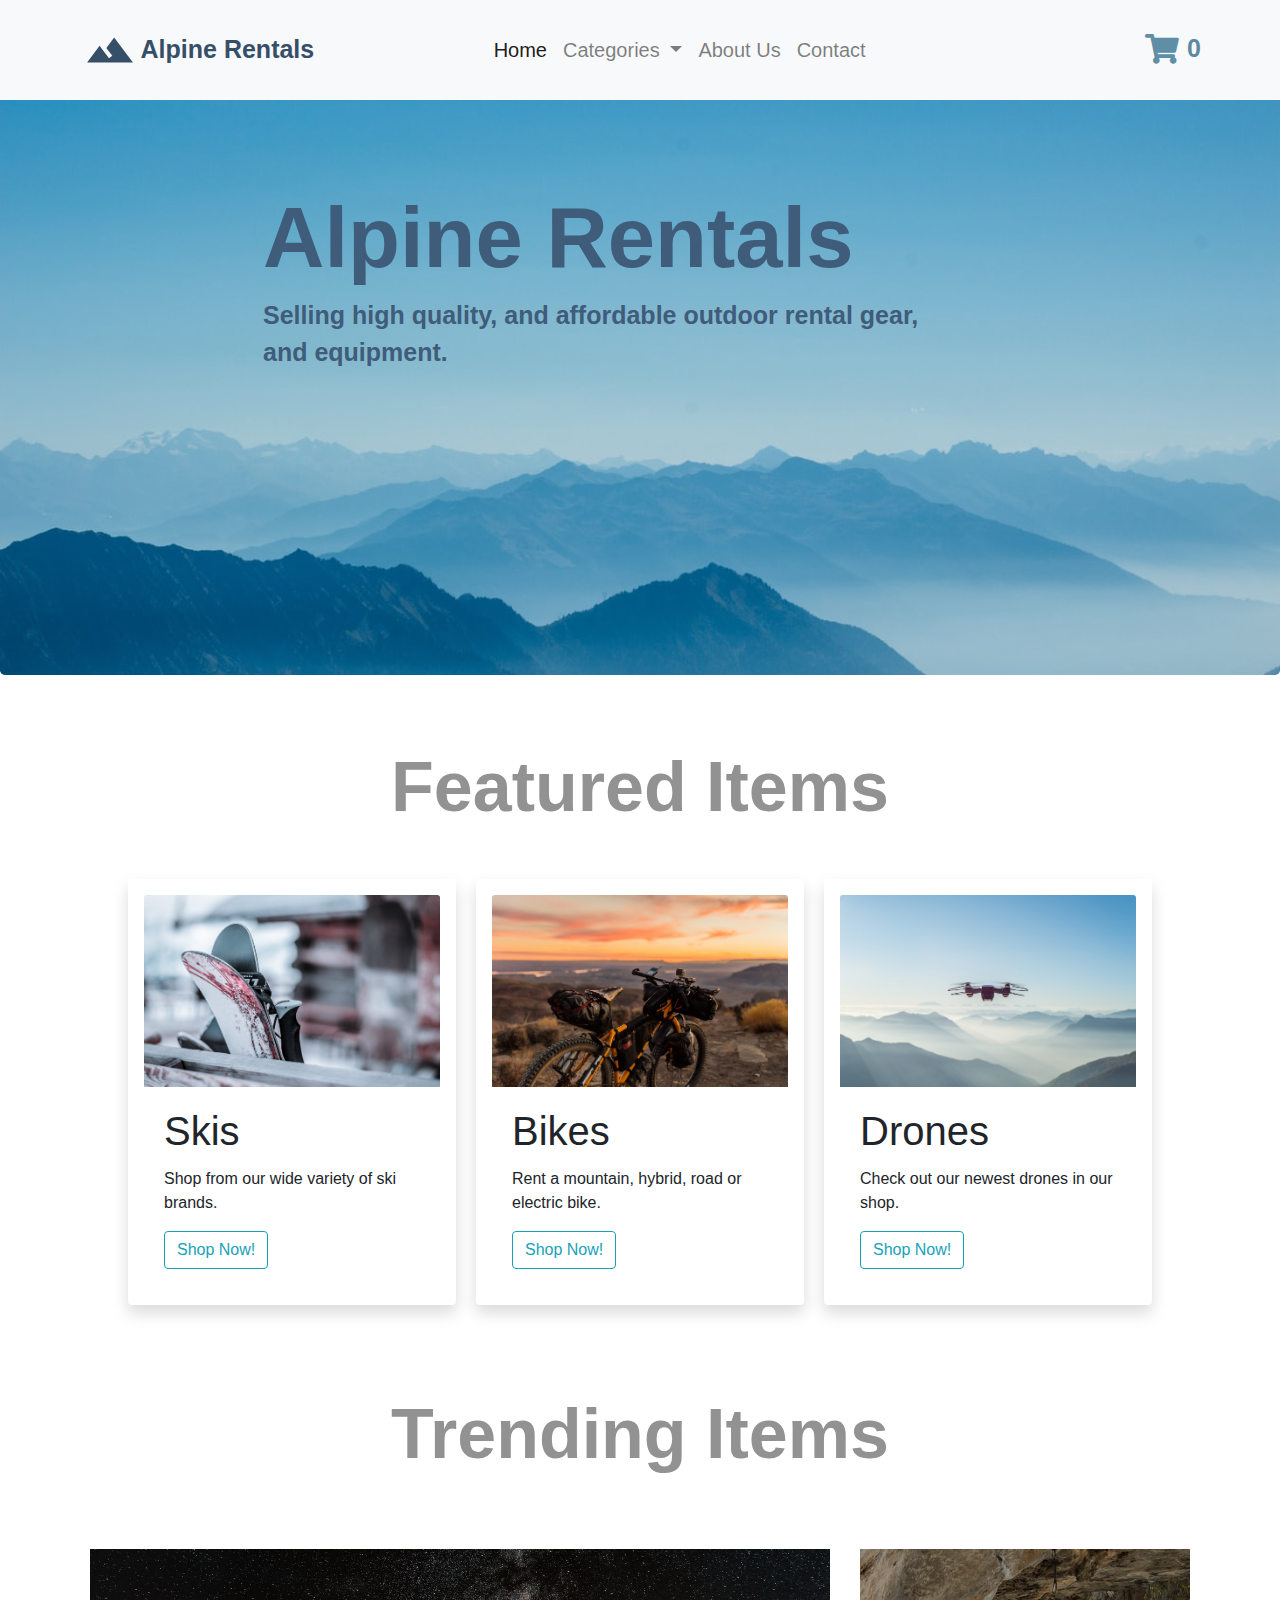
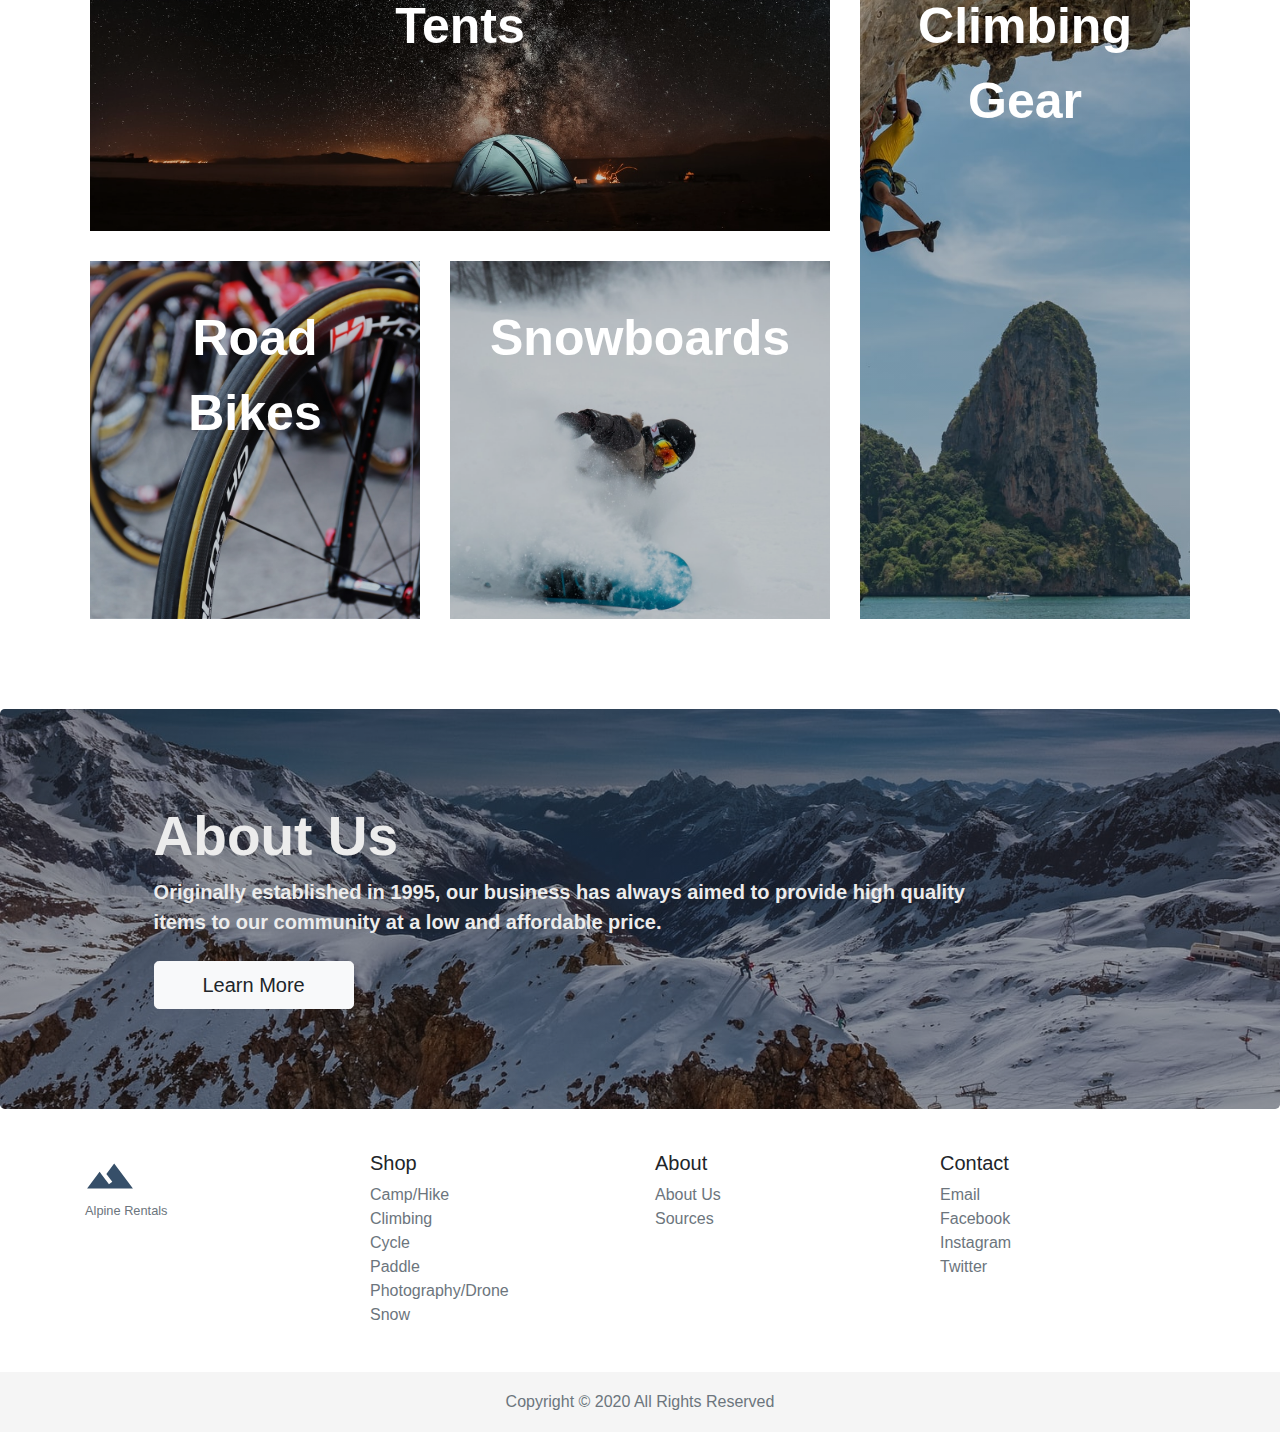
<file: index.html>
<!DOCTYPE html>
<html lang="en">
  <title>Alpine Rentals</title>
  <link rel="shortcut icon" href="./res/transparent_logo.png" />
  <link rel="stylesheet" type="text/css" href="./styles/index.css">
  <link rel="stylesheet" type="text/css" href="./styles/navbar.css">
  <link rel="stylesheet" href="https://stackpath.bootstrapcdn.com/bootstrap/4.4.1/css/bootstrap.min.css"
    integrity="sha384-Vkoo8x4CGsO3+Hhxv8T/Q5PaXtkKtu6ug5TOeNV6gBiFeWPGFN9MuhOf23Q9Ifjh" crossorigin="anonymous">

    <script src="https://ajax.googleapis.com/ajax/libs/jquery/3.4.1/jquery.min.js"></script>

    <link rel="stylesheet" href="https://use.fontawesome.com/releases/v5.5.0/css/all.css" integrity="sha384-
    B4dIYHKNBt8Bc12p+WXckhzcICo0wtJAoU8YZTY5qE0Id1GSseTk6S+L3BlXeVIU" crossorigin="anonymous">
  <script src="./js/navbar.js" data-rel-js></script>
  <script src="./js/indexpage.js" data-rel-js></script>
</head>

<body>
  <!-- Navbar -->
  <nav class="navbar navbar-expand-lg navbar-light bg-light sticky-top" id="navbar">
    <div class="container">
      <a href="index.html" class="navbar-brand navbar-title">
        <svg style="width:50px;height:50px; color: rgb(54, 79, 105);" viewBox="0 0 24 24">
          <path fill="currentColor" d="M14,6L10.25,11L13.1,14.8L11.5,16C9.81,13.75 7,10 7,10L1,18H23L14,6Z" />
      </svg>
        <span class="navbar-title">Alpine Rentals</span>
      </a>

    <button class="navbar-toggler" type="button" data-toggle="collapse" data-target="#navbarSupportedContent"
      aria-controls="navbarSupportedContent" aria-expanded="false" aria-label="Toggle navigation">
      <span class="navbar-toggler-icon"></span>
    </button>

    <div class="collapse navbar-collapse" id="navbarSupportedContent">
      <ul class="navbar-nav mx-auto">
        <li class="nav-item active">
          <a class="nav-link" href="index.html">Home <span class="sr-only">(current)</span></a>
        </li>

        <li class="nav-item dropdown" id="navbar-right">
          <a class="nav-link dropdown-toggle" href="#" id="navbarDropdown" role="button" data-toggle="dropdown"
            aria-haspopup="true" aria-expanded="false">
            Categories
          </a>

          <div class="dropdown-menu" aria-labelledby="navbarDropdown">
            <a class="dropdown-item" href="categories/camp_hike.html">Camp & Hike</a>
            <a class="dropdown-item" href="categories/climbing.html">Climbing</a>
            <a class="dropdown-item" href="categories/cycle.html">Cycle</a>
            <a class="dropdown-item" href="categories/paddle.html">Paddle</a>
            <a class="dropdown-item" href="categories/snow.html">Snow</a>
            <a class="dropdown-item" href="categories/photo.html">Photography/Drone</a>
          </div>
        </li>

        <li class="nav-item">
          <a class="nav-link" href="about.html">About Us</a>
        </li>

        <li class="nav-item">
          <a class="nav-link" href="contact.html">Contact</a>
        </li>

      </ul>
      <form class="form-inline my-2 my-lg-0" style="visibility: hidden; width: 100px;">
        <input class="form-control mr-sm-2" type="search" placeholder="Find product..." aria-label="Search">
        <button class="btn btn-outline-info my-2 my-sm-0" type="submit">Search</button>
      </form>
      <a class="nav-link" href="./cart.html">
        <i class="cart fas fa-shopping-cart" style="color: rgb(95, 143, 167);">

          <span class="cart_item_number">
            0
          </span>

        </i>
      </a>
    </div>
  </div>
  </nav>

  <!-- Homepage Jumbotron -->
  <div class="jumbotron jumbotron_background">
    <div class="jumbotron_content" style="padding-left: 14%;">
      <h1 class="display-4 jumbotron_title">Alpine Rentals</h1>
      <p class="lead jumbotron_body">Selling high quality, and affordable outdoor rental gear, and equipment. </p>
    </div>
  </div>

  <!-- Featured Items Cards -->
  <h1 class="trending_title">Featured Items</h1>
  <div class="card-columns cards">
    <div class="card shadow p-3 mb-5 bg-white rounded border-0"  style="height: 20%;">
      <img src="./res/skis.webp" class="card-img-top" alt="...">
      <div class="card-body">
        <h5 class="card-title">Skis</h5>
        <p class="card-text">Shop from our wide variety of ski brands. </p>
        <a href="./categories/snow.html" class="btn btn-outline-info">Shop Now!</a>
      </div>
    </div>
    <div class="card shadow p-3 mb-5 bg-white rounded border-0" style="height: 20%;">
      <img src="./res/bikes.webp" class="card-img-top" alt="...">
      <div class="card-body">
        <h5 class="card-title">Bikes</h5>
        <p class="card-text">Rent a mountain, hybrid, road or electric bike.</p>
        <a href="./categories/cycle.html" class="btn btn-outline-info">Shop Now!</a>
      </div>
    </div>
 
    <div class="card shadow p-3 mb-5 bg-white rounded border-0" style="height: 20%;">

      <img src="./res/drones.webp" class="card-img-top" alt="..." style="width: 100%">
      <div class="card-body">
        <h5 class="card-title">Drones</h5>
        <p class="card-text">Check out our newest drones in our shop.</p>
        <a href="./categories/photo.html" class="btn  btn-outline-info">Shop Now!</a>
      </div>
    </div>
  </div>


  <!-- Trending Items Section -->
  <h1 class="trending_title">Trending Items</h1>

  <div class="grid-container image-card">
    <div class="grid-item first" onclick="location.href='./categories/cycle.html';" style="cursor: pointer;">
      <div class="img-txt">Road Bikes</div>
    </div>
    <div class="grid-item second" onclick="location.href='./categories/snow.html';" style="cursor: pointer;">
      <div class="img-txt">Snowboards</div>
    </div>
    <div class="grid-item third" onclick="location.href='./categories/climbing.html';" style="cursor: pointer;">
      <div class="img-txt">Climbing Gear</div>
    </div>
    <div class="grid-item fourth" onclick="location.href='./categories/camp_hike.html';" style="cursor: pointer;">
      <div class="img-txt">Tents</div>
    </div>
  </div>

  <!-- About Section -->
  <div class="jumbotron jumbotron_background2" style="margin-top: 2%; margin-bottom: 1%;">
    <div class="about">
      <h1 class="display-4 jumbotron_title2">About Us</h1>
      <p class="lead jumbotron_body2">Originally established in 1995, our business has always aimed to provide high quality items to our community at a low and affordable price.</p>
      <p class="lead jumbotron_button">
        <a class="btn btn-light btn-lg jumbotron_button" href="about.html" role="button">Learn More</a>
      </p>
    </div>
  </div>

  <!-- Footer -->
  <footer class="container py-5" style="margin-bottom: -1.5%; margin-top: -1.5%;">
    <div class="row">
      <div class="col-12 col-md">
        <svg style="width:50px;height:50px" style="color: rgb(54, 79, 105);" viewBox="0 0 24 24">
          <path style="color: rgb(54, 79, 105);" fill="currentColor" d="M14,6L10.25,11L13.1,14.8L11.5,16C9.81,13.75 7,10 7,10L1,18H23L14,6Z" />
      </svg>
        <small class="d-block mb-3 text-muted">Alpine Rentals</small>
      </div>
      <div class="col-6 col-md">
        <h5>Shop</h5>
        <ul class="list-unstyled text-small">
          <li><a class="text-muted" href="./categories/camp_hike.html">Camp/Hike</a></li>
          <li><a class="text-muted" href="./categories/climbing.html">Climbing</a></li>
          <li><a class="text-muted" href="./categories/cycle.html">Cycle</a></li>
          <li><a class="text-muted" href="./categories/paddle.html">Paddle</a></li>
          <li><a class="text-muted" href="./categories/photo.html">Photography/Drone</a></li>
          <li><a class="text-muted" href="./categories/.html">Snow</a></li>
        </ul>
      </div>
      <div class="col-6 col-md">
        <h5>About</h5>
        <ul class="list-unstyled text-small">
          <li><a class="text-muted" href="about.html">About Us</a></li>
          <li><a class="text-muted" href="sources.html">Sources</a></li>
        </ul>
      </div>
      <div class="col-6 col-md">
        <h5>Contact</h5>
        <ul class="list-unstyled text-small">
          <li><a class="text-muted" href="#">Email</a></li>
          <li><a class="text-muted" href="#">Facebook</a></li>
          <li><a class="text-muted" href="#">Instagram</a></li>
          <li><a class="text-muted" href="#">Twitter</a></li>
        </ul>
      </div>
    </div>
  </footer>

  <div class="footerfooter" style="text-align: center; background-color: #f5f5f5;">
    <span class="text-muted">Copyright &copy; 2020 All Rights Reserved</span>
  </div>


  <script src="https://code.jquery.com/jquery-3.4.1.slim.min.js"
    integrity="sha384-J6qa4849blE2+poT4WnyKhv5vZF5SrPo0iEjwBvKU7imGFAV0wwj1yYfoRSJoZ+n"
    crossorigin="anonymous"></script>
  <script src="https://cdn.jsdelivr.net/npm/popper.js@1.16.0/dist/umd/popper.min.js"
    integrity="sha384-Q6E9RHvbIyZFJoft+2mJbHaEWldlvI9IOYy5n3zV9zzTtmI3UksdQRVvoxMfooAo"
    crossorigin="anonymous"></script>
  <script src="https://stackpath.bootstrapcdn.com/bootstrap/4.4.1/js/bootstrap.min.js"
    integrity="sha384-wfSDF2E50Y2D1uUdj0O3uMBJnjuUD4Ih7YwaYd1iqfktj0Uod8GCExl3Og8ifwB6"
    crossorigin="anonymous"></script>

    <script src="https://code.jquery.com/jquery-3.4.1.slim.min.js" integrity="sha384-J6qa4849blE2+poT4WnyKhv5vZF5SrPo0iEjwBvKU7imGFAV0wwj1yYfoRSJoZ+n" crossorigin="anonymous"></script>

</body>

</html>
</file>
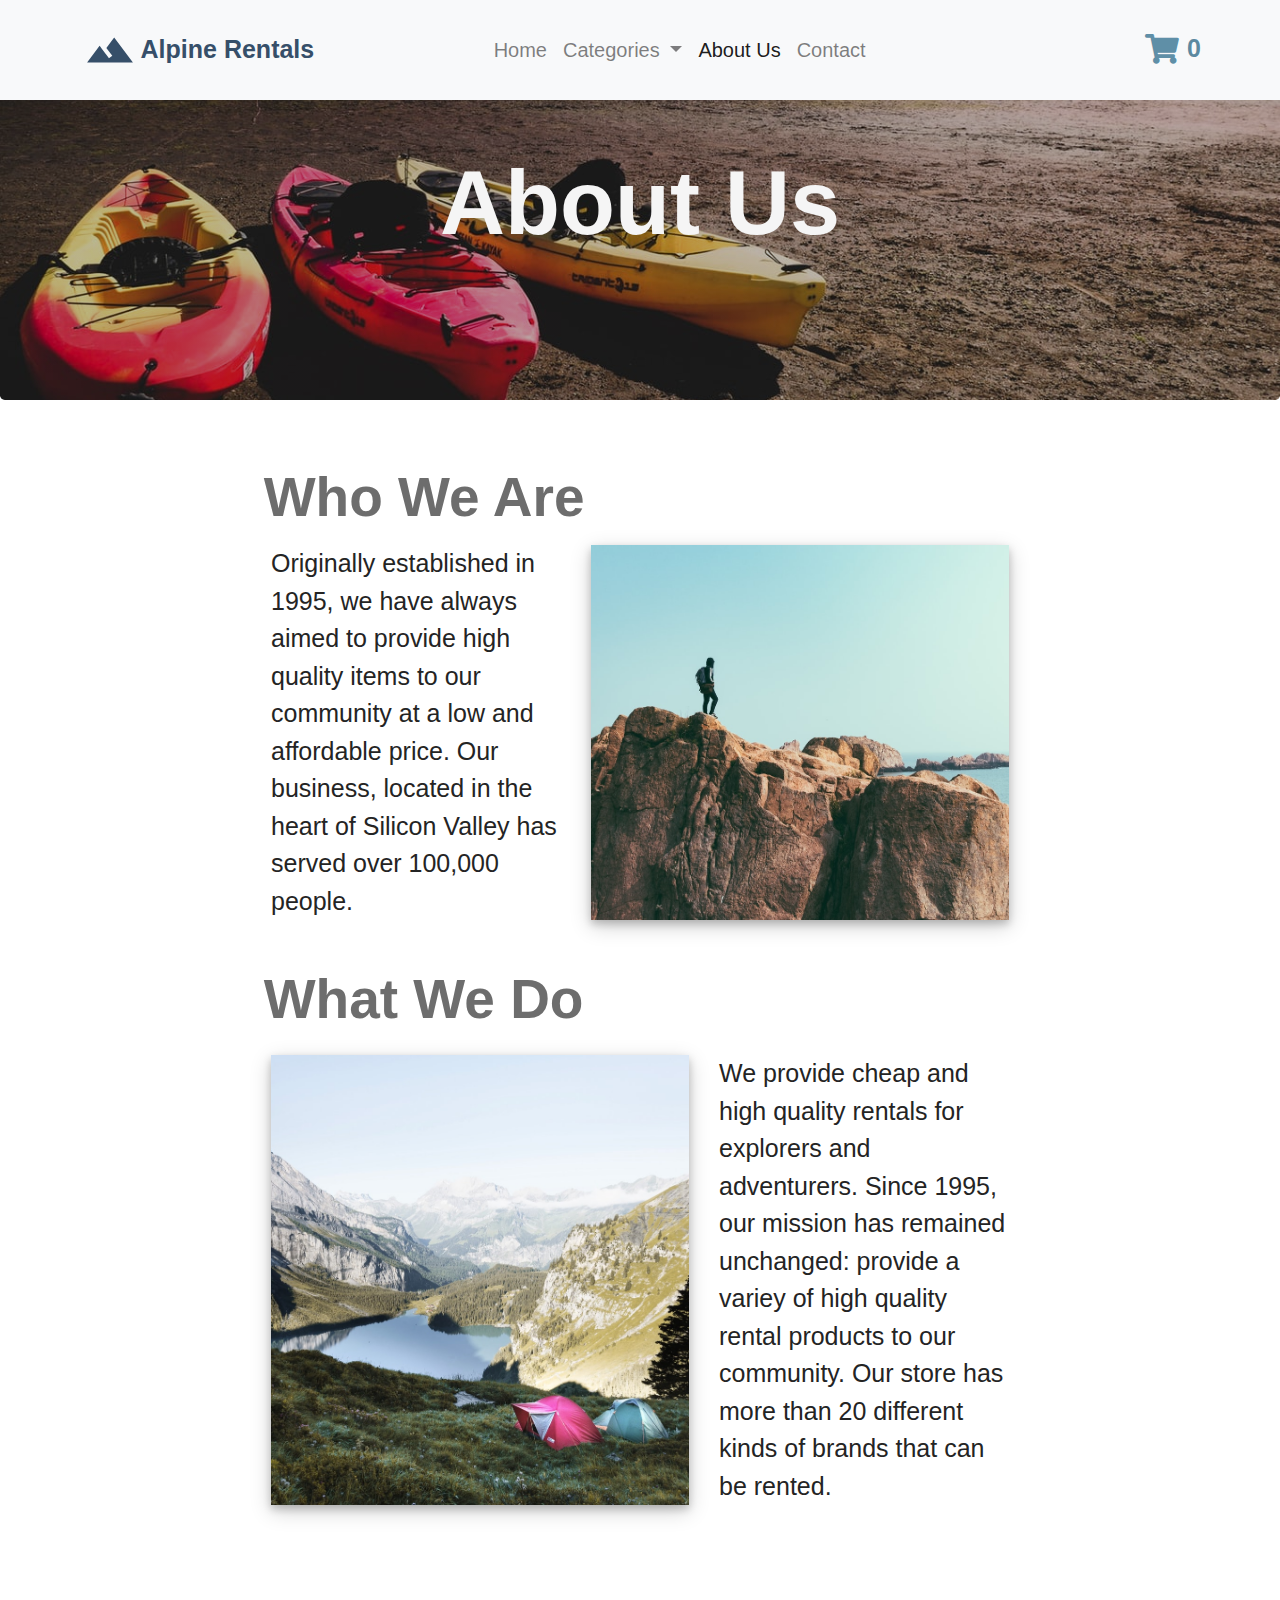
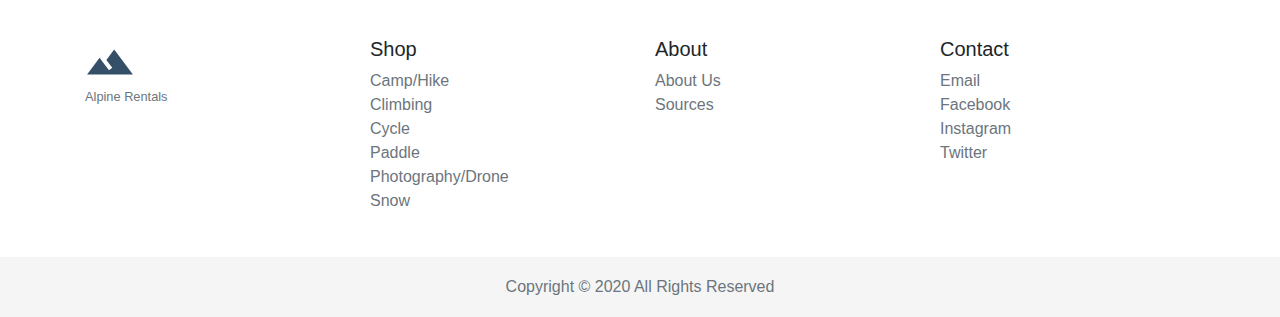
<file: about.html>
<!DOCTYPE html>
<html lang="en">

<head>
  <title>Alpine Rentals</title>
  <link rel="shortcut icon" href="./res/transparent_logo.png" />
  <link rel="stylesheet" type="text/css" href="./styles/about.css">
  <link rel="stylesheet" type="text/css" href="./styles/navbar.css">
  <link rel="stylesheet" href="https://stackpath.bootstrapcdn.com/bootstrap/4.4.1/css/bootstrap.min.css"
    integrity="sha384-Vkoo8x4CGsO3+Hhxv8T/Q5PaXtkKtu6ug5TOeNV6gBiFeWPGFN9MuhOf23Q9Ifjh" crossorigin="anonymous">

  <script src="https://ajax.googleapis.com/ajax/libs/jquery/3.4.1/jquery.min.js"></script>

  <link rel="stylesheet" href="https://use.fontawesome.com/releases/v5.5.0/css/all.css" integrity="sha384-
      B4dIYHKNBt8Bc12p+WXckhzcICo0wtJAoU8YZTY5qE0Id1GSseTk6S+L3BlXeVIU" crossorigin="anonymous">
  <script src="./js/navbar.js" data-rel-js></script>
  <link rel="stylesheet" href="https://stackpath.bootstrapcdn.com/bootstrap/4.4.1/css/bootstrap.min.css"
    integrity="sha384-Vkoo8x4CGsO3+Hhxv8T/Q5PaXtkKtu6ug5TOeNV6gBiFeWPGFN9MuhOf23Q9Ifjh" crossorigin="anonymous">

  <script src="./js/about.js" data-rel-js></script>
</head>

<body>
  <!-- Navbar -->
  <nav class="navbar navbar-expand-lg navbar-light bg-light sticky-top" id="navbar">
    <div class="container">
      <a href="index.html" class="navbar-brand navbar-title">
        <svg style="width:50px;height:50px; color: rgb(54, 79, 105);" viewBox="0 0 24 24">
          <path fill="currentColor" d="M14,6L10.25,11L13.1,14.8L11.5,16C9.81,13.75 7,10 7,10L1,18H23L14,6Z" />
        </svg>
        <span class="navbar-title">Alpine Rentals</span>
      </a>

      <button class="navbar-toggler" type="button" data-toggle="collapse" data-target="#navbarSupportedContent"
        aria-controls="navbarSupportedContent" aria-expanded="false" aria-label="Toggle navigation">
        <span class="navbar-toggler-icon"></span>
      </button>

      <div class="collapse navbar-collapse" id="navbarSupportedContent">
        <ul class="navbar-nav mx-auto">
          <li class="nav-item">
            <a class="nav-link" href="index.html">Home</a>
          </li>

          <li class="nav-item dropdown" id="navbar-right">
            <a class="nav-link dropdown-toggle" href="#" id="navbarDropdown" role="button" data-toggle="dropdown"
              aria-haspopup="true" aria-expanded="false">
              Categories
            </a>

            <div class="dropdown-menu" aria-labelledby="navbarDropdown">
              <a class="dropdown-item" href="categories/camp_hike.html">Camp & Hike</a>
              <a class="dropdown-item" href="categories/climbing.html">Climbing</a>
              <a class="dropdown-item" href="categories/cycle.html">Cycle</a>
              <a class="dropdown-item" href="categories/paddle.html">Paddle</a>
              <a class="dropdown-item" href="categories/snow.html">Snow</a>
              <a class="dropdown-item" href="categories/photo.html">Photography/Drone</a>
            </div>
          </li>

          <li class="nav-item active">
            <a class="nav-link" href="about.html">About Us <span class="sr-only">(current)</span></a>
          </li>

          <li class="nav-item">
            <a class="nav-link" href="contact.html">Contact</a>
          </li>

        </ul>
        <form class="form-inline my-2 my-lg-0" style="visibility: hidden; width: 100px;">
          <input class="form-control mr-sm-2" type="search" placeholder="Find product..." aria-label="Search">
          <button class="btn btn-outline-info my-2 my-sm-0" type="submit">Search</button>
        </form>
        <a class="nav-link" href="./cart.html">
          <i class="cart fas fa-shopping-cart" style="color: rgb(95, 143, 167);">

            <span class="cart_item_number">
              0
            </span>

          </i>
        </a>
      </div>
    </div>
  </nav>

  <!-- About Us Title -->
  <div class="jumbotron jumbotron_background">
    <div class="jumbotron_content">
      <h1 class="display-4 jumbotron_title">About Us</h1>
    </div>
  </div>

  <!-- Who We Are Section -->
  <div class="about_content">
    <h1 class="about_title">Who We Are</h1>
    <div class="container">
      <div class="row">
        <div class="col-5"> <span class="about_body">
            Originally established in 1995, we have always aimed to provide high quality items to our community at a low
            and affordable price. Our business, located in the heart of Silicon Valley has served over 100,000 people.
          </span>
        </div>
        <div class="col-7">
          <img src="./res/mountain.webp" class="about_img about_shadow">
        </div>
      </div>
    </div>

    <!-- What We Do Section -->
    <h1 class="about_title" style="margin-top: 6%; padding-bottom: 1%;">What We Do</h1>
    <div class="container" style="margin-bottom: 5%;">
      <div class="row">
        <div class="col-7">
          <img src="./res/meeting.webp" class="about_img about_shadow">
        </div>
        <div class="col-5"> <span class="about_body">We provide cheap and high quality rentals for explorers and
            adventurers. Since 1995, our mission has remained unchanged: provide a variey of high quality rental
            products to our community. Our store has more than 20 different kinds of brands that can be rented.
          </span>
        </div>
      </div>
    </div>
  </div>

  <!-- Footer -->
  <footer class="container py-5" style="margin-bottom: -1.5%; margin-top: 6.5%;">
    <div class="row">
      <div class="col-12 col-md">
        <svg style="width:50px;height:50px" style="color: rgb(54, 79, 105);" viewBox="0 0 24 24">
          <path style="color: rgb(54, 79, 105);" fill="currentColor"
            d="M14,6L10.25,11L13.1,14.8L11.5,16C9.81,13.75 7,10 7,10L1,18H23L14,6Z" />
        </svg>
        <small class="d-block mb-3 text-muted">Alpine Rentals</small>
      </div>
      <div class="col-6 col-md">
        <h5>Shop</h5>
        <ul class="list-unstyled text-small">
          <li><a class="text-muted" href="./categories/camp_hike.html">Camp/Hike</a></li>
          <li><a class="text-muted" href="./categories/climbing.html">Climbing</a></li>
          <li><a class="text-muted" href="./categories/cycle.html">Cycle</a></li>
          <li><a class="text-muted" href="./categories/paddle.html">Paddle</a></li>
          <li><a class="text-muted" href="./categories/photo.html">Photography/Drone</a></li>
          <li><a class="text-muted" href="./categories/.html">Snow</a></li>
        </ul>
      </div>
      <div class="col-6 col-md">
        <h5>About</h5>
        <ul class="list-unstyled text-small">
          <li><a class="text-muted" href="about.html">About Us</a></li>
          <li><a class="text-muted" href="sources.html">Sources</a></li>
        </ul>
      </div>
      <div class="col-6 col-md">
        <h5>Contact</h5>
        <ul class="list-unstyled text-small">
          <li><a class="text-muted" href="#">Email</a></li>
          <li><a class="text-muted" href="#">Facebook</a></li>
          <li><a class="text-muted" href="#">Instagram</a></li>
          <li><a class="text-muted" href="#">Twitter</a></li>
        </ul>
      </div>
    </div>
  </footer>

  <div class="footerfooter" style="text-align: center; background-color: #f5f5f5;">
    <span class="text-muted">Copyright &copy; 2020 All Rights Reserved</span>
  </div>

  <script src="https://code.jquery.com/jquery-3.4.1.slim.min.js"
    integrity="sha384-J6qa4849blE2+poT4WnyKhv5vZF5SrPo0iEjwBvKU7imGFAV0wwj1yYfoRSJoZ+n"
    crossorigin="anonymous"></script>
  <script src="https://cdn.jsdelivr.net/npm/popper.js@1.16.0/dist/umd/popper.min.js"
    integrity="sha384-Q6E9RHvbIyZFJoft+2mJbHaEWldlvI9IOYy5n3zV9zzTtmI3UksdQRVvoxMfooAo"
    crossorigin="anonymous"></script>
  <script src="https://stackpath.bootstrapcdn.com/bootstrap/4.4.1/js/bootstrap.min.js"
    integrity="sha384-wfSDF2E50Y2D1uUdj0O3uMBJnjuUD4Ih7YwaYd1iqfktj0Uod8GCExl3Og8ifwB6"
    crossorigin="anonymous"></script>

  <script src="https://code.jquery.com/jquery-3.4.1.slim.min.js"
    integrity="sha384-J6qa4849blE2+poT4WnyKhv5vZF5SrPo0iEjwBvKU7imGFAV0wwj1yYfoRSJoZ+n"
    crossorigin="anonymous"></script>


</body>

</html>
</file>
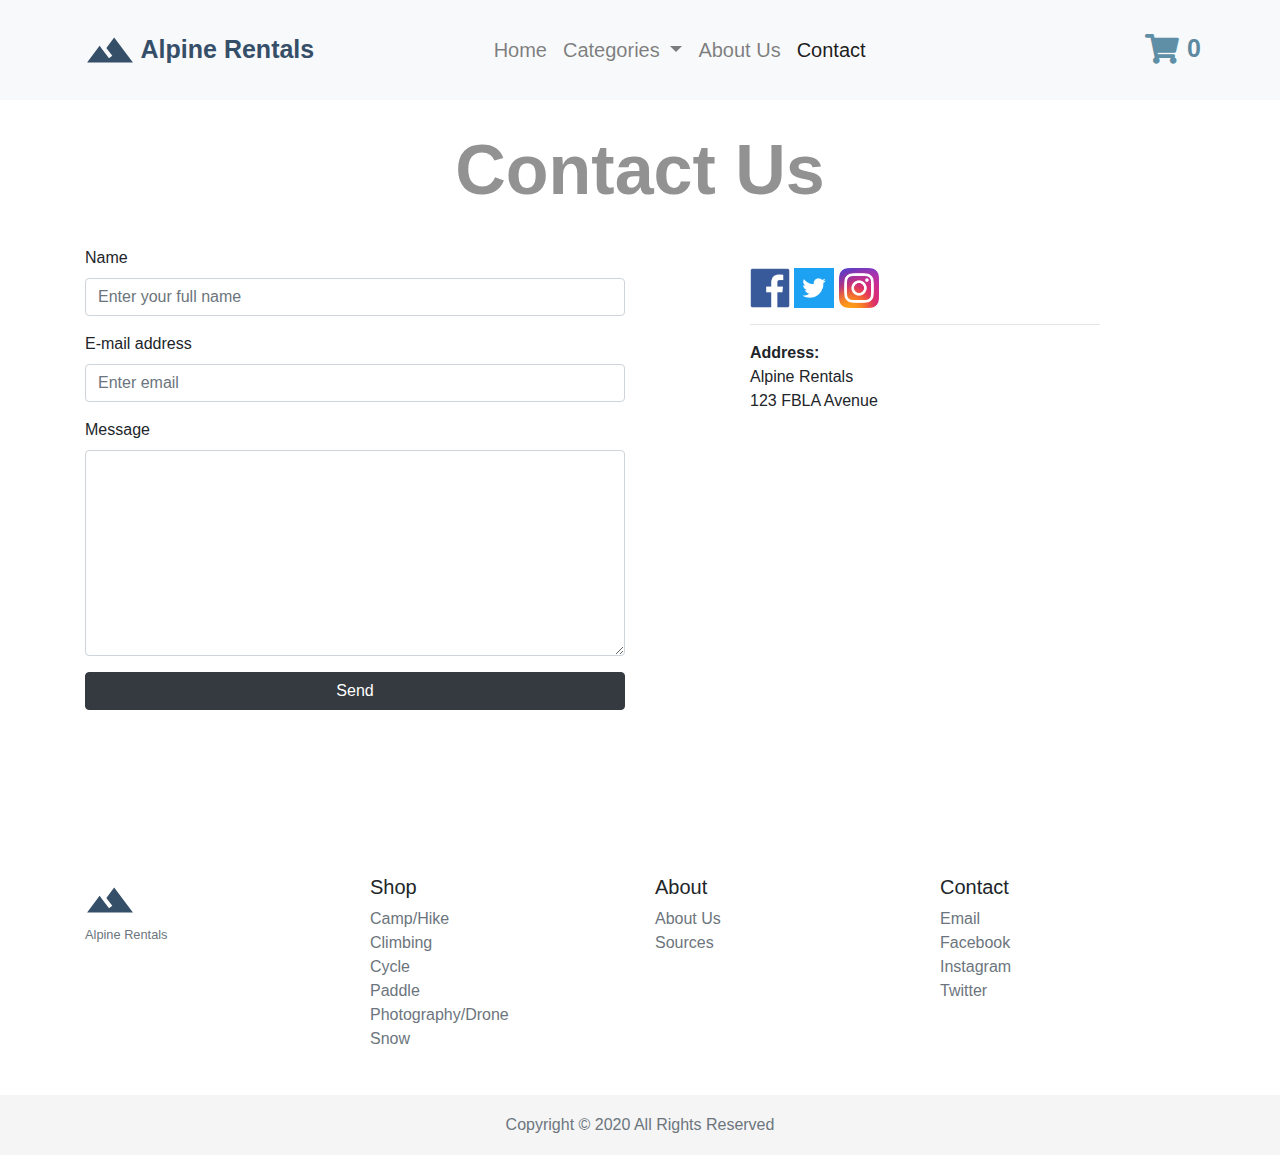
<file: contact.html>
<!DOCTYPE html>
<html lang="en">

<head>
  <title>Alpine Rentals</title>
  <link rel="shortcut icon" href="./res/transparent_logo.png" />
  <link rel="stylesheet" type="text/css" href="./styles/contact.css">
  <link rel="stylesheet" type="text/css" href="./styles/index.css">
  <link rel="stylesheet" type="text/css" href="./styles/navbar.css">
  <link rel="stylesheet" href="https://stackpath.bootstrapcdn.com/bootstrap/4.4.1/css/bootstrap.min.css"
    integrity="sha384-Vkoo8x4CGsO3+Hhxv8T/Q5PaXtkKtu6ug5TOeNV6gBiFeWPGFN9MuhOf23Q9Ifjh" crossorigin="anonymous">
    <script src="https://ajax.googleapis.com/ajax/libs/jquery/3.4.1/jquery.min.js"></script>

    <link rel="stylesheet" href="https://use.fontawesome.com/releases/v5.5.0/css/all.css" integrity="sha384- 
    B4dIYHKNBt8Bc12p+WXckhzcICo0wtJAoU8YZTY5qE0Id1GSseTk6S+L3BlXeVIU" crossorigin="anonymous">
  <script src="./js/navbar.js" data-rel-js></script>    
  <link rel="stylesheet" href="https://cdnjs.cloudflare.com/ajax/libs/font-awesome/4.7.0/css/font-awesome.min.css">
  <script src="./js/contact.js" data-rel-js></script>    
</head>

<body>
  <!-- Navbar -->
  <nav class="navbar navbar-expand-lg navbar-light bg-light sticky-top" id="navbar">
    <div class="container">
      <a href="index.html" class="navbar-brand navbar-title">
        <svg style="width:50px;height:50px; color: rgb(54, 79, 105);" viewBox="0 0 24 24">
          <path fill="currentColor" d="M14,6L10.25,11L13.1,14.8L11.5,16C9.81,13.75 7,10 7,10L1,18H23L14,6Z" />
      </svg>
        <span class="navbar-title">Alpine Rentals</span>
      </a>
  
    <button class="navbar-toggler" type="button" data-toggle="collapse" data-target="#navbarSupportedContent"
      aria-controls="navbarSupportedContent" aria-expanded="false" aria-label="Toggle navigation">
      <span class="navbar-toggler-icon"></span>
    </button>

    <div class="collapse navbar-collapse" id="navbarSupportedContent">
      <ul class="navbar-nav mx-auto">
        <li class="nav-item">
          <a class="nav-link" href="index.html">Home</a>
        </li>

        <li class="nav-item dropdown" id="navbar-right">
          <a class="nav-link dropdown-toggle" href="#" id="navbarDropdown" role="button" data-toggle="dropdown"
            aria-haspopup="true" aria-expanded="false">
            Categories
          </a>

          <div class="dropdown-menu" aria-labelledby="navbarDropdown">
            <a class="dropdown-item" href="categories/camp_hike.html">Camp & Hike</a>
            <a class="dropdown-item" href="categories/climbing.html">Climbing</a>
            <a class="dropdown-item" href="categories/cycle.html">Cycle</a>
            <a class="dropdown-item" href="categories/paddle.html">Paddle</a>
            <a class="dropdown-item" href="categories/snow.html">Snow</a>
            <a class="dropdown-item" href="categories/photo.html">Photography/Drone</a>
          </div>
        </li>

        <li class="nav-item">
          <a class="nav-link" href="about.html">About Us</a>
        </li>

        <li class="nav-item active">
          <a class="nav-link" href="contact.html">Contact <span class="sr-only">(current)</span></a>
        </li>

      </ul>
      <form class="form-inline my-2 my-lg-0" style="visibility: hidden; width: 100px;">
        <input class="form-control mr-sm-2" type="search" placeholder="Find product..." aria-label="Search">
        <button class="btn btn-outline-info my-2 my-sm-0" type="submit">Search</button>
      </form>
      <a class="nav-link" href="./cart.html">
        <i class="cart fas fa-shopping-cart" style="color: rgb(95, 143, 167);">
          
          <span class="cart_item_number">
            0
          </span>
          
        </i>
      </a>
    </div>
  </div>
  </nav>

  <h1>Contact Us</h1>

  <!-- Contact Form -->
  <div class='content'>
    <div class='container'>
      <div class='row'>
        <div class='col-md-6'>
          <form role='form' >
            <div class='form-group'>
              <label for='name'>Name</label>
              <input type='text' class='form-control' name='name' placeholder='Enter your full name' value='' required>
            </div>
            <div class='form-group'>
              <label for='email'>E-mail address</label>
              <input type='email' class='form-control' name='email' placeholder='Enter email' value='' required>
            </div>
            <div class='form-group'>
              <label for='message'>Message</label>
              <textarea class='form-control' name='message' rows='8' required></textarea>
            </div>
            <button type="submit" id="submit_form" class="btn btn-dark" style="width: 100%;" data-tid="elements_examples.form.pay_button">Send</button>
          </form>
        </div>
        <!-- Social Media Icons + Address -->
        <div class='col-md-1'></div>
        <div class='col-md-4 sidebar' style="margin-top: 2%;">
          <a href="">
            <img width="40px" height="40px" src="./res/icons/facebook.png">
          </a>
          <a href="">
            <img width="40px" height="40px" src="./res/icons/twitter.png">
          </a>
          <a href="">
            <img width="40px" height="40px" src="./res/icons/instagram.png">
          </a>
          <hr />
          <p><strong>Address:</strong><br />
            Alpine Rentals<br />
            123 FBLA Avenue<br /></p>
            <iframe style="margin-top: 2%;" src="https://www.google.com/maps/embed?pb=!1m18!1m12!1m3!1d3172.9746236213296!2d-122.0113116842789!3d37.31942877984483!2m3!1f0!2f0!3f0!3m2!1i1024!2i768!4f13.1!3m3!1m2!1s0x808fb67f6408f839%3A0x43957e403121df7c!2sCupertino%20High%20School!5e0!3m2!1sen!2sus!4v1581917328023!5m2!1sen!2sus" width="100%" height="300" frameborder="0" style="border:0;" allowfullscreen=""></iframe>     
           </div> 
      </div>
  </div>
  <!-- 
  <div class="success" style="display:none;">
    <div class="icon">
      <svg width="84px" height="84px" viewBox="0 0 84 84" version="1.1" xmlns="http://www.w3.org/2000/svg" xmlns:xlink="http://www.w3.org/1999/xlink">
        <circle class="border" cx="42" cy="42" r="40" stroke-linecap="round" stroke-width="4" stroke="#000" fill="none"></circle>
        <path class="checkmark" stroke-linecap="round" stroke-linejoin="round" d="M23.375 42.5488281 36.8840688 56.0578969 64.891932 28.0500338" stroke-width="4" stroke="#000" fill="none"></path>
      </svg>
    </div>
    <h3 class="title" data-tid="elements_examples.success.title">Payment successful</h3>
    <p class="message"><span data-tid="elements_examples.success.message">Thanks for using Stripe. No money was charged, but we generated a token: </span><span class="token">tok_189gMN2eZvKYlo2CwTBv9KKh</span></p>
    <a class="reset" href="#">
    </a>
  </div> -->

  <!-- Footer -->
  <footer class="container py-5" style="margin-bottom: -1.5%; margin-top: 6.5%;">
    <div class="row">
      <div class="col-12 col-md">
        <svg style="width:50px;height:50px" style="color: rgb(54, 79, 105);" viewBox="0 0 24 24">
          <path style="color: rgb(54, 79, 105);" fill="currentColor" d="M14,6L10.25,11L13.1,14.8L11.5,16C9.81,13.75 7,10 7,10L1,18H23L14,6Z" />
      </svg>
        <small class="d-block mb-3 text-muted">Alpine Rentals</small>
      </div>
      <div class="col-6 col-md">
        <h5>Shop</h5>
        <ul class="list-unstyled text-small">
          <li><a class="text-muted" href="./categories/camp_hike.html">Camp/Hike</a></li>
          <li><a class="text-muted" href="./categories/climbing.html">Climbing</a></li>
          <li><a class="text-muted" href="./categories/cycle.html">Cycle</a></li>
          <li><a class="text-muted" href="./categories/paddle.html">Paddle</a></li>
          <li><a class="text-muted" href="./categories/photo.html">Photography/Drone</a></li>
          <li><a class="text-muted" href="./categories/.html">Snow</a></li>
        </ul>
      </div>
      <div class="col-6 col-md">
        <h5>About</h5>
        <ul class="list-unstyled text-small">
          <li><a class="text-muted" href="about.html">About Us</a></li>
          <li><a class="text-muted" href="sources.html">Sources</a></li>
        </ul>
      </div>
      <div class="col-6 col-md">
        <h5>Contact</h5>
        <ul class="list-unstyled text-small">
          <li><a class="text-muted" href="#">Email</a></li>
          <li><a class="text-muted" href="#">Facebook</a></li>
          <li><a class="text-muted" href="#">Instagram</a></li>
          <li><a class="text-muted" href="#">Twitter</a></li>
        </ul>
      </div>
    </div>
  </footer>

  <div class="footerfooter" style="text-align: center; background-color: #f5f5f5;">
    <span class="text-muted">Copyright &copy; 2020 All Rights Reserved</span>
  </div>
    

  <script src="https://code.jquery.com/jquery-3.4.1.slim.min.js" integrity="sha384-J6qa4849blE2+poT4WnyKhv5vZF5SrPo0iEjwBvKU7imGFAV0wwj1yYfoRSJoZ+n" crossorigin="anonymous"></script>
  <script src="https://cdn.jsdelivr.net/npm/popper.js@1.16.0/dist/umd/popper.min.js" integrity="sha384-Q6E9RHvbIyZFJoft+2mJbHaEWldlvI9IOYy5n3zV9zzTtmI3UksdQRVvoxMfooAo" crossorigin="anonymous"></script>
  <script src="https://stackpath.bootstrapcdn.com/bootstrap/4.4.1/js/bootstrap.min.js" integrity="sha384-wfSDF2E50Y2D1uUdj0O3uMBJnjuUD4Ih7YwaYd1iqfktj0Uod8GCExl3Og8ifwB6" crossorigin="anonymous"></script>
      
</body>

</html>
</file>
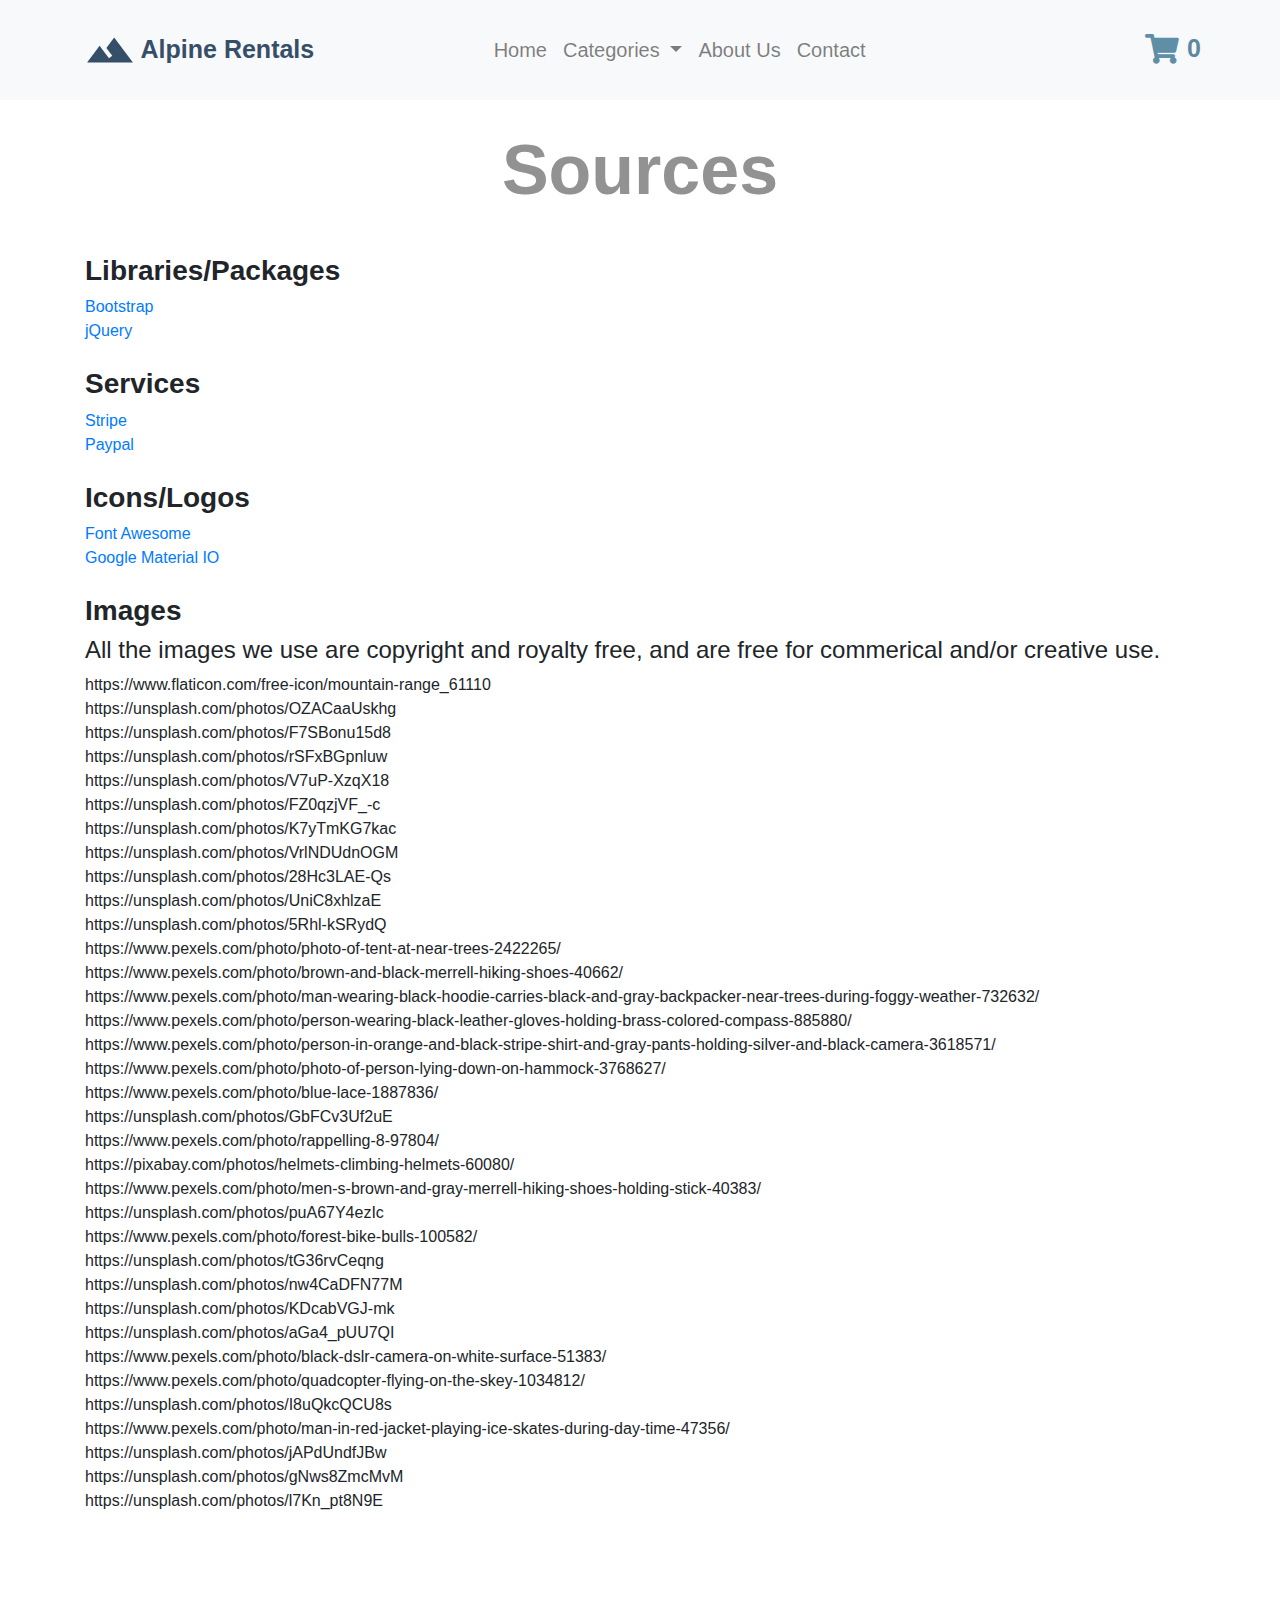
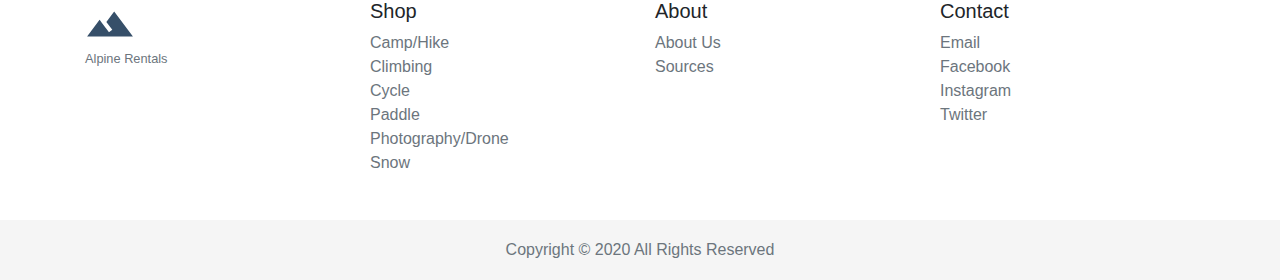
<file: sources.html>
<!DOCTYPE html>
<html lang="en">
  <title>Alpine Rentals</title>
  <link rel="shortcut icon" href="./res/transparent_logo.png" />
  <link rel="stylesheet" type="text/css" href="./styles/index.css">
  <link rel="stylesheet" type="text/css" href="./styles/navbar.css">
  <link rel="stylesheet" type="text/css" href="./styles/sources.css">
  <link rel="stylesheet" href="https://stackpath.bootstrapcdn.com/bootstrap/4.4.1/css/bootstrap.min.css"
    integrity="sha384-Vkoo8x4CGsO3+Hhxv8T/Q5PaXtkKtu6ug5TOeNV6gBiFeWPGFN9MuhOf23Q9Ifjh" crossorigin="anonymous">

    <script src="https://ajax.googleapis.com/ajax/libs/jquery/3.4.1/jquery.min.js"></script>

    <link rel="stylesheet" href="https://use.fontawesome.com/releases/v5.5.0/css/all.css" integrity="sha384-
    B4dIYHKNBt8Bc12p+WXckhzcICo0wtJAoU8YZTY5qE0Id1GSseTk6S+L3BlXeVIU" crossorigin="anonymous">
  <script src="./js/navbar.js" data-rel-js></script>
  <script src="./js/indexpage.js" data-rel-js></script>
</head>

<body>
  <!-- Navbar -->
  <nav class="navbar navbar-expand-lg navbar-light bg-light sticky-top" id="navbar">
    <div class="container">
      <a href="index.html" class="navbar-brand navbar-title">
        <svg style="width:50px;height:50px; color: rgb(54, 79, 105);" viewBox="0 0 24 24">
          <path fill="currentColor" d="M14,6L10.25,11L13.1,14.8L11.5,16C9.81,13.75 7,10 7,10L1,18H23L14,6Z" />
      </svg>
        <span class="navbar-title">Alpine Rentals</span>
      </a>

    <button class="navbar-toggler" type="button" data-toggle="collapse" data-target="#navbarSupportedContent"
      aria-controls="navbarSupportedContent" aria-expanded="false" aria-label="Toggle navigation">
      <span class="navbar-toggler-icon"></span>
    </button>

    <div class="collapse navbar-collapse" id="navbarSupportedContent">
      <ul class="navbar-nav mx-auto">
        <li class="nav-item">
          <a class="nav-link" href="index.html">Home</a>
        </li>

        <li class="nav-item dropdown" id="navbar-right">
          <a class="nav-link dropdown-toggle" href="#" id="navbarDropdown" role="button" data-toggle="dropdown"
            aria-haspopup="true" aria-expanded="false">
            Categories
          </a>

          <div class="dropdown-menu" aria-labelledby="navbarDropdown">
            <a class="dropdown-item" href="categories/camp_hike.html">Camp & Hike</a>
            <a class="dropdown-item" href="categories/climbing.html">Climbing</a>
            <a class="dropdown-item" href="categories/cycle.html">Cycle</a>
            <a class="dropdown-item" href="categories/paddle.html">Paddle</a>
            <a class="dropdown-item" href="categories/snow.html">Snow</a>
            <a class="dropdown-item" href="categories/photo.html">Photography/Drone</a>
          </div>
        </li>

        <li class="nav-item">
          <a class="nav-link" href="about.html">About Us</a>
        </li>

        <li class="nav-item">
          <a class="nav-link" href="contact.html">Contact</a>
        </li>

      </ul>
      <form class="form-inline my-2 my-lg-0" style="visibility: hidden; width: 100px;">
        <input class="form-control mr-sm-2" type="search" placeholder="Find product..." aria-label="Search">
        <button class="btn btn-outline-info my-2 my-sm-0" type="submit">Search</button>
      </form>
      <a class="nav-link" href="./cart.html">
        <i class="cart fas fa-shopping-cart" style="color: rgb(95, 143, 167);">

          <span class="cart_item_number">
            0
          </span>

        </i>
      </a>
    </div>
  </div>
  </nav>

  <h1>Sources</h1>
  <div class="container">
      <p>
        <h3><strong>Libraries/Packages</strong></h3>
        <a href="https://getbootstrap.com/" target="_blank">Bootstrap</a></br>
        <a href="https://jquery.com/" target="_blank">jQuery</a></br></br>

        
        <h3><strong>Services</strong></h3>
        <a href="https://stripe.com/payments/elements" target="_blank">Stripe</a></br>
        <a href="https://developer.paypal.com/" target="_blank">Paypal</a></br></br>
        
        <h3><strong>Icons/Logos</strong></h3>
        <a href="https://fontawesome.com/" target="_blank">Font Awesome</a></br>
        <a href="https://material.io/resources/icons/?style=baseline" target="_blank">Google Material IO</a></br></br>


        <h3><strong>Images</strong></h3>
        
        <h4>All the images we use are copyright and royalty free, and are free for commerical and/or creative use. </h4>
        
        https://www.flaticon.com/free-icon/mountain-range_61110</br>
        https://unsplash.com/photos/OZACaaUskhg</br>
        https://unsplash.com/photos/F7SBonu15d8</br>
        https://unsplash.com/photos/rSFxBGpnluw</br>
        https://unsplash.com/photos/V7uP-XzqX18</br>
        https://unsplash.com/photos/FZ0qzjVF_-c</br>
        https://unsplash.com/photos/K7yTmKG7kac</br>
        https://unsplash.com/photos/VrlNDUdnOGM</br>
        https://unsplash.com/photos/28Hc3LAE-Qs</br>
        https://unsplash.com/photos/UniC8xhlzaE</br>
        https://unsplash.com/photos/5Rhl-kSRydQ</br>
        https://www.pexels.com/photo/photo-of-tent-at-near-trees-2422265/</br>
        https://www.pexels.com/photo/brown-and-black-merrell-hiking-shoes-40662/</br>
        https://www.pexels.com/photo/man-wearing-black-hoodie-carries-black-and-gray-backpacker-near-trees-during-foggy-weather-732632/</br>
        https://www.pexels.com/photo/person-wearing-black-leather-gloves-holding-brass-colored-compass-885880/</br>
        https://www.pexels.com/photo/person-in-orange-and-black-stripe-shirt-and-gray-pants-holding-silver-and-black-camera-3618571/</br>
        https://www.pexels.com/photo/photo-of-person-lying-down-on-hammock-3768627/</br>
        https://www.pexels.com/photo/blue-lace-1887836/</br>
        https://unsplash.com/photos/GbFCv3Uf2uE</br>
        https://www.pexels.com/photo/rappelling-8-97804/</br>
        https://pixabay.com/photos/helmets-climbing-helmets-60080/</br>
        https://www.pexels.com/photo/men-s-brown-and-gray-merrell-hiking-shoes-holding-stick-40383/</br>
        https://unsplash.com/photos/puA67Y4ezIc</br>
        https://www.pexels.com/photo/forest-bike-bulls-100582/</br>
        https://unsplash.com/photos/tG36rvCeqng</br>
        https://unsplash.com/photos/nw4CaDFN77M</br>
        https://unsplash.com/photos/KDcabVGJ-mk</br>
        https://unsplash.com/photos/aGa4_pUU7QI</br>
        https://www.pexels.com/photo/black-dslr-camera-on-white-surface-51383/</br>
        https://www.pexels.com/photo/quadcopter-flying-on-the-skey-1034812/</br>
        https://unsplash.com/photos/I8uQkcQCU8s</br>
        https://www.pexels.com/photo/man-in-red-jacket-playing-ice-skates-during-day-time-47356/</br>
        https://unsplash.com/photos/jAPdUndfJBw</br>
        https://unsplash.com/photos/gNws8ZmcMvM</br>
        https://unsplash.com/photos/l7Kn_pt8N9E</br>
      </p>
  </div>

  <!-- Footer -->
  <footer class="container py-5" style="margin-bottom: -1.5%; margin-top: 3%;">
    <div class="row">
      <div class="col-12 col-md">
        <svg style="width:50px;height:50px" style="color: rgb(54, 79, 105);" viewBox="0 0 24 24">
          <path style="color: rgb(54, 79, 105);" fill="currentColor" d="M14,6L10.25,11L13.1,14.8L11.5,16C9.81,13.75 7,10 7,10L1,18H23L14,6Z" />
      </svg>
        <small class="d-block mb-3 text-muted">Alpine Rentals</small>
      </div>
      <div class="col-6 col-md">
        <h5>Shop</h5>
        <ul class="list-unstyled text-small">
          <li><a class="text-muted" href="./categories/camp_hike.html">Camp/Hike</a></li>
          <li><a class="text-muted" href="./categories/climbing.html">Climbing</a></li>
          <li><a class="text-muted" href="./categories/cycle.html">Cycle</a></li>
          <li><a class="text-muted" href="./categories/paddle.html">Paddle</a></li>
          <li><a class="text-muted" href="./categories/photo.html">Photography/Drone</a></li>
          <li><a class="text-muted" href="./categories/.html">Snow</a></li>
        </ul>
      </div>
      <div class="col-6 col-md">
        <h5>About</h5>
        <ul class="list-unstyled text-small">
          <li><a class="text-muted" href="about.html">About Us</a></li>
          <li><a class="text-muted" href="sources.html">Sources</a></li>
        </ul>
      </div>
      <div class="col-6 col-md">
        <h5>Contact</h5>
        <ul class="list-unstyled text-small">
          <li><a class="text-muted" href="#">Email</a></li>
          <li><a class="text-muted" href="#">Facebook</a></li>
          <li><a class="text-muted" href="#">Instagram</a></li>
          <li><a class="text-muted" href="#">Twitter</a></li>
        </ul>
      </div>
    </div>
  </footer>

  <div class="footerfooter" style="text-align: center; background-color: #f5f5f5;">
    <span class="text-muted">Copyright &copy; 2020 All Rights Reserved</span>
  </div>


  <script src="https://code.jquery.com/jquery-3.4.1.slim.min.js"
    integrity="sha384-J6qa4849blE2+poT4WnyKhv5vZF5SrPo0iEjwBvKU7imGFAV0wwj1yYfoRSJoZ+n"
    crossorigin="anonymous"></script>
  <script src="https://cdn.jsdelivr.net/npm/popper.js@1.16.0/dist/umd/popper.min.js"
    integrity="sha384-Q6E9RHvbIyZFJoft+2mJbHaEWldlvI9IOYy5n3zV9zzTtmI3UksdQRVvoxMfooAo"
    crossorigin="anonymous"></script>
  <script src="https://stackpath.bootstrapcdn.com/bootstrap/4.4.1/js/bootstrap.min.js"
    integrity="sha384-wfSDF2E50Y2D1uUdj0O3uMBJnjuUD4Ih7YwaYd1iqfktj0Uod8GCExl3Og8ifwB6"
    crossorigin="anonymous"></script>

    <script src="https://code.jquery.com/jquery-3.4.1.slim.min.js" integrity="sha384-J6qa4849blE2+poT4WnyKhv5vZF5SrPo0iEjwBvKU7imGFAV0wwj1yYfoRSJoZ+n" crossorigin="anonymous"></script>

</body>

</html>
</file>
<file: styles/index.css>
.jumbotron_content {
    margin-left: 5%;
    text-align: left; 
    margin-top: 2%;
}

.jumbotron_content2 {
    margin-left: 17%;
    text-align: left; 
}


.jumbotron_title {
    color: rgb(63, 92, 122);
    font-size: 85px !important;
    font-weight: 700 !important;
    padding-top: 10%;
}

.jumbotron_body {
    color: rgb(63, 92, 122);
    font-size: 25px !important;
    font-weight: 550 !important;
    padding-right: 30%;
}

.jumbotron_button {
    width: 200px;
    margin-top: 2%;
}

.btn-info,
.btn-info:hover,
.btn-info:active,
.btn-info:visited,
.btn-info:focus {
    background-color: #4E7095 !important;
    border-color: #4E7095 !important;
}

.footerfooter {
    height: 60px;
    width: 100%;
    line-height: 60px;
    background-color: #f5f5f5;
} 

.jumbotron_background {
    background: rgba(0, 0, 0, 0.39) url("../res/mountain2.webp");
    background-blend-mode: darken;
    background-position: center;
    background-repeat: no-repeat;
    background-size: cover;
    position: relative;

    width: 100%;
    height: 675px;
}

.jumbotron_title2 {
    color: #ececec;
    font-size: 55px !important;
    font-weight: 600 !important;
}

.jumbotron_body2 {
    color: #ececec;
    font-size: 20px !important;
    font-weight: 600 !important;
    padding-right: 15%;
}

.jumbotron_background2 {
    background: linear-gradient( rgba(0, 0, 0, 0.3), rgba(0, 0, 0, 0.3) ), url("../res/woods.png");
    background-blend-mode: darken;
    background-position-y: center;
    background-repeat: no-repeat;
    background-size: cover;
    position: relative;

    width: 100%;
    height: 400px;
}

.about {
    margin-top: 30px;
    padding-left: 10%;
    padding-right: 10%;
}

.cards {
    margin-top: 50px;
    padding-left: 10%;
    padding-right: 10%;
}

.card-img-top {
    width: 100%;
    height: 15vw;
    object-fit: cover;
}

.card-title {
    font-size: 40px !important;
    font-weight: 200 !important;
}

.trending {
    padding-top: 50px;
    padding-left: 45px;
    padding-right: 45px;
}

.trending_title {
    color: #929292;
    font-size: 70px !important;
    font-weight: 700 !important;
    text-align: center;
    padding-top: 3%;
}
  
.trending-item {
    width: calc((100% - 90px) / 4);
    height: auto;
    margin-bottom: 60px;
    
    
    display: flex;
    flex-direction: column;
    justify-content: flex-start;
    align-items: center;
}

.trending-image {
    width: 100%;
}

.trending-image img{
    max-width: 100%;
}

.trending-text {
    padding-top: 20px;
    width: 100%;
}

.trending-price-text {
    color: grey
}



.grid-container {
    display: grid;
    grid-template-columns: 2fr 2fr 2fr;
    height: 800px;
    grid-template-rows: auto;
    padding-top: 50px;
    padding-left: 75px;
    padding-right: 75px;
    padding-bottom: 50px;

  }
  .grid-item {
    border: 15px solid white;
    padding: 40px;
    font-size: 30px;
    text-align: center;
  }

  .first
  {
    background-image:linear-gradient(rgba(0, 0, 0, 0.2),
    rgba(0, 0, 0, 0.2)), url("../res/bike.webp");
    background-position: center;
    background-size: cover;
  }

  .second
  {
    background-image:linear-gradient(rgba(0, 0, 0, 0.2),
    rgba(0, 0, 0, 0.2)), url("../res/snowboard.webp");
    background-position: center;
    background-size: cover;
  }

  .third
  {
    background-image: linear-gradient(rgba(0, 0, 0, 0.2),
    rgba(0, 0, 0, 0.2)),url("../res/climb.webp");
    background-position: bottom;
    background-size: cover;
    grid-column: 3/4;
    grid-row: 1/3;
  }

  .fourth
  {
    background-image:linear-gradient(rgba(0, 0, 0, 0.2),
    rgba(0, 0, 0, 0.2)), url("../res/tent.webp");
    background-position: bottom;
    background-size: cover;
    grid-column: 1/3;
    grid-row: 1/2;
  }

  .image-card {
    position: relative;
    text-align: center;
    color: white;
    font-weight: 700;
  }

  .img-txt {
    font-size: 50px !important;
  }
</file>
<file: styles/navbar.css>
.navbar-title {
    font-weight: 650;
    font-size: 25px;
    vertical-align: middle;
    color: rgb(54, 79, 105);
}

#navbar {
    background-color: #f1f1f1;
    padding: 12px 10px; /* Large padding which will shrink on scroll (using JS) */
    transition: 0.4s; /* Adds a transition effect when the padding is decreased */
    position: fixed; /* Sticky/fixed navbar */
    width: 100%;
    top: 0; /* At the top */
    z-index: 99;
  }

  .navbar li{
    font-size: 1.25em !important;
}


  @media screen and (max-width: 580px) {
    #navbar {
      padding: 5px 10px !important; /* Use !important to make sure that JavaScript doesn't override the padding on small screens */
    }
    #navbar a {
      float: none;
      display: block;
      text-align: left;
    }
  }

  
  .cart {
    font-size: 30px;
  }

  .cart_item_number {
    position: absolute;
    width: 30px;
    height: 30px;
    color: rgb(92, 137, 160);
    font-weight: 550 !important;
    font: 25px Arial, sans-serif;
    text-align: center;
  }

  
  .navbar-center {
    position: absolute;
    left: 50%;
    transform: translatex(-50%);
}
</file>
<file: styles/about.css>
.jumbotron_content {
    text-align: left; 
    margin-top: 2%;
}

.jumbotron_title {
    color: #f5f5f5;
    font-size: 90px !important;
    font-weight: 700 !important;
    padding-top: 5%;
    text-align: center;
}

.jumbotron_background {
    background: linear-gradient(rgba(0, 0, 0, 0.2),
    rgba(0, 0, 0, 0.2)),  url("../res/canoe.webp");
    background-blend-mode: darken;
    background-position: center;
    background-repeat: no-repeat;
    background-size: cover;
    position: relative;

    width: 100%;
    height: 400px;
}

.footerfooter {
    height: 60px;
    width: 100%;
    line-height: 60px;
    background-color: #f5f5f5;
} 

.about_content {
    margin-left: 20%;
    text-align: left; 
    margin-top: 5%;
    margin-right: 20%;
}

.about_title {
    color: #6d6d6d;
    font-size: 55px !important;
    font-weight: 600 !important;
    text-align: left;
    margin-left: 1%;
    margin-bottom: 2%;
}

.about_body {
    color: #242424;
    font-size: 25px !important;
    font-weight: 100 !important;
    text-align: left;
}

.about_shadow {
    width: 250px;
    box-shadow: 0 4px 8px 0 rgba(0, 0, 0, 0.2), 0 6px 20px 0 rgba(0, 0, 0, 0.19);
    text-align: center;
}

.about_img {
    vertical-align: middle;
    height: 100%;
    width: 100%;
    object-fit: cover;
    float: right;
    margin-left: 5%;
}
</file>
<file: styles/contact.css>
h1 {
    color: #929292;
    font-size: 70px !important;
    font-weight: 700 !important;
    text-align: center;
    padding-top: 10%;
    padding-bottom: 2%;
}
</file>
<file: styles/sources.css>
h1 {
    color: #929292;
    font-size: 70px !important;
    font-weight: 700 !important;
    text-align: center;
    padding-top: 10%;
    padding-bottom: 2%;
}
</file>
